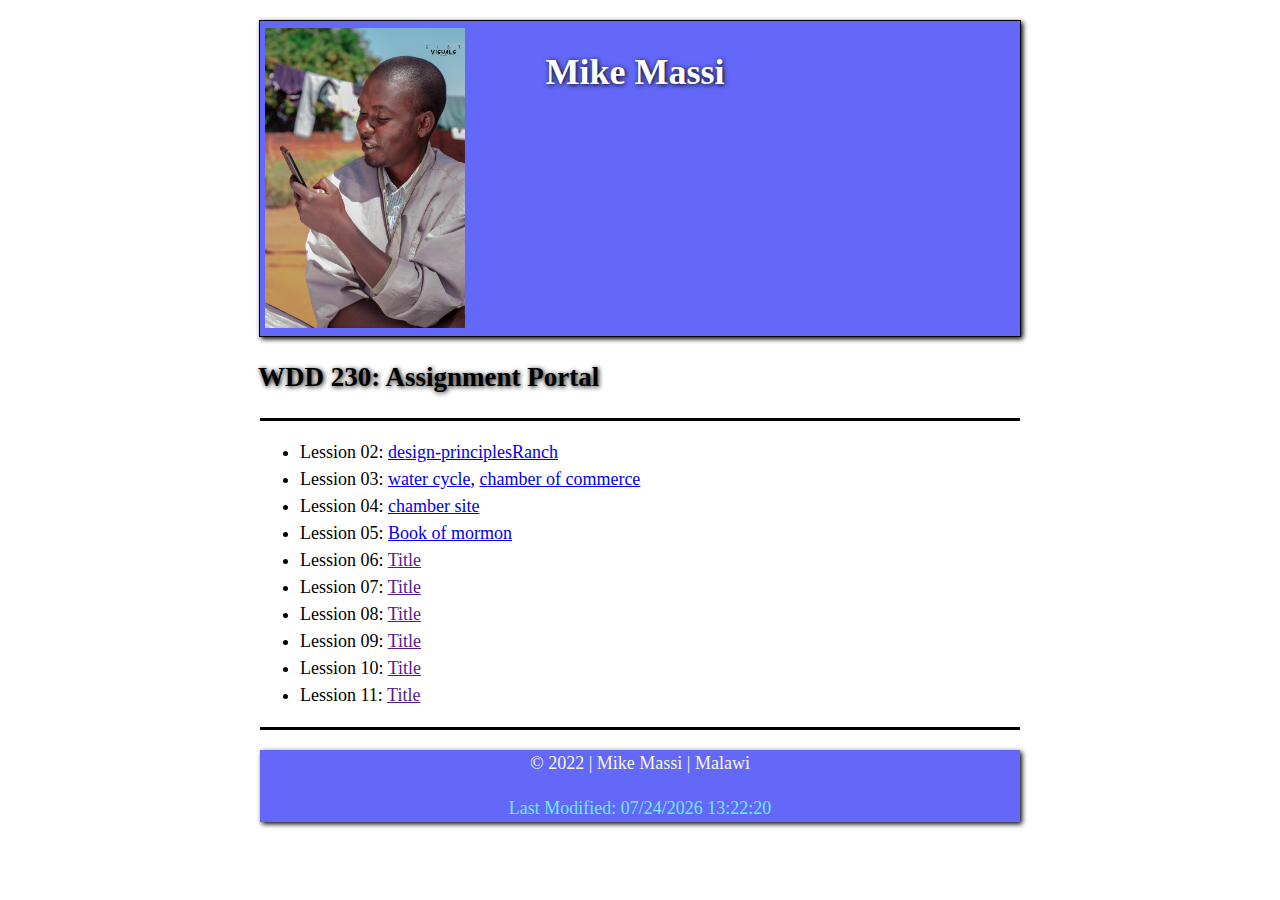
<file: index.html>
<!DOCTYPE html>
<html lang="en">

<head>
    <meta charset="UTF-8">
    <meta http-equiv="X-UA-Compatible" content="IE=edge">
    <meta name="viewport" content="width=device-width, initial-scale=1.0">
    <title>wdd 230 class</title>
    <meta name="description" content=" Course Assignment Portal Page for wdd230 Course">
    <meta name="author" content="Mike Massi">
    <link href="homepage/css/stylesheet.css" rel="stylesheet">
</head>

<body>
    <header>
        <h1><b>Mike Massi</b></h1>
        <img src="homepage/images/niponi.jpg" alt="My Photo" width="200" height="300">
    </header>
    <main>
    <h2>WDD 230: Assignment Portal</h2>
    
    <nav>
    <ul>
        <li>Lession 02: <a href="lesson2/design-principles.html">design-principles</a><a href="ranch/index.html">Ranch</a></li>
        <li>Lession 03: <a href= "water_cycle/index.html">water cycle</a>, <a href="lesson3/chamber of commerce/index.html">chamber of commerce</a></li>
        <li>Lession 04: <a href="chamber/index.html">chamber site</a></li>
        <li>Lession 05: <a href="book of mormon/bom.html">Book of mormon</a></li>
        <li>Lession 06: <a href=>Title</a></li>
        <li>Lession 07: <a href=>Title</a></li>
        <li>Lession 08: <a href=>Title</a></li>
        <li>Lession 09: <a href=>Title</a></li>
        <li>Lession 10: <a href=>Title</a></li>
        <li>Lession 11: <a href=>Title</a></li>
    </ul>
    </nav>
    </main>
    <footer>
        &copy; 2022 | Mike Massi | Malawi
        <p style="color:rgb(110, 234, 241);">Last Modified: <span id="time"></span></p>
    </footer>

        <script src="homepage/js/scripts.js"></script>
</body>

</html>
</file>
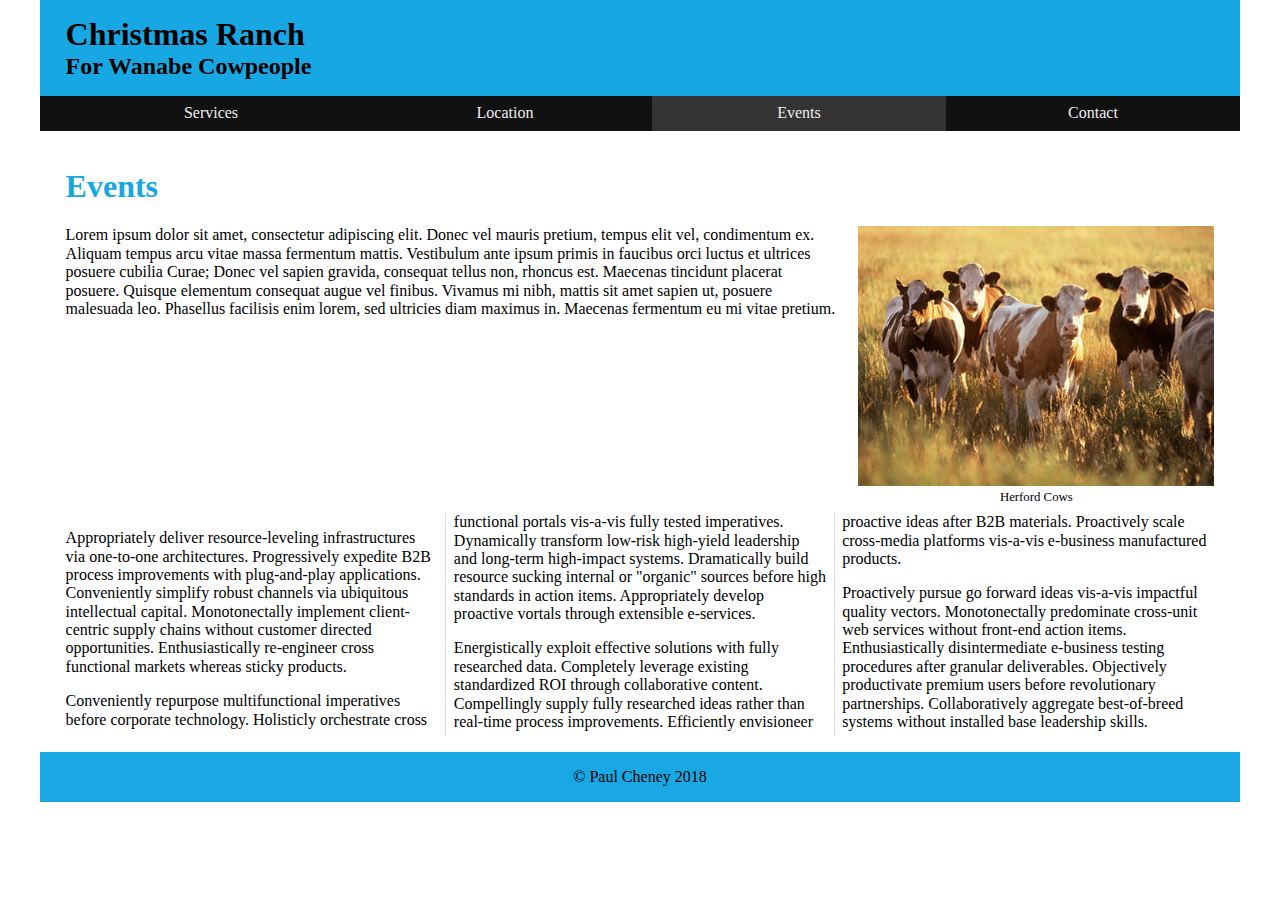
<file: ranch-start/index.html>
<!doctype html>
<html lang="en">
<head>
<meta charset="utf-8">
<meta name="description" content="Fill Me In">
<meta name="author" content="John Doe">
<title>Events: Christmas Ranch</title>

<meta name="viewport" content="width=device-width, initial-scale=1, maximum-scale=1">

<!-- STYLE SHEETS -->
<link href="css/normalize.css" rel="stylesheet">
<link href="css/small.css" rel="stylesheet">
<link href="css/medium.css" rel="stylesheet">
<link href="css/large.css" rel="stylesheet">

</head>

<body>
<header>
  <h1>Christmas Ranch</h1>
  <h2>For Wanabe Cowpeople</h2>
</header>
  
<nav>
<ul>
  <li><a href="index.html">Services</a></li>
  <li><a href="#">Location</a></li>
  <li class="active"><a href="#">Events</a></li>
  <li><a href="#">Contact</a></li>
</ul>
</nav>

<main>
    
    <h1>Events</h1>
    <figure>
    <img src="images/cows.jpg" alt="Herford Cows">
     <figcaption>Herford Cows</figcaption>
    </figure>
    <p>Lorem ipsum dolor sit amet, consectetur adipiscing elit. Donec vel mauris pretium, tempus elit vel, condimentum ex. Aliquam tempus arcu vitae massa fermentum mattis. Vestibulum ante ipsum primis in faucibus orci luctus et ultrices posuere cubilia Curae; Donec vel sapien gravida, consequat tellus non, rhoncus est. Maecenas tincidunt placerat posuere. Quisque elementum consequat augue vel finibus. Vivamus mi nibh, mattis sit amet sapien ut, posuere malesuada leo. Phasellus facilisis enim lorem, sed ultricies diam maximus in. Maecenas fermentum eu mi vitae pretium.</p>

    <div class="news">
    <p>Appropriately deliver resource-leveling infrastructures via one-to-one architectures. Progressively expedite B2B process improvements with plug-and-play applications. Conveniently simplify robust channels via ubiquitous intellectual capital. Monotonectally implement client-centric supply chains without customer directed opportunities. Enthusiastically re-engineer cross functional markets whereas sticky products.</p>

    <p>Conveniently repurpose multifunctional imperatives before corporate technology. Holisticly orchestrate cross functional portals vis-a-vis fully tested imperatives. Dynamically transform low-risk high-yield leadership and long-term high-impact systems. Dramatically build resource sucking internal or "organic" sources before high standards in action items. Appropriately develop proactive vortals through extensible e-services.</p>

    <p>Energistically exploit effective solutions with fully researched data. Completely leverage existing standardized ROI through collaborative content. Compellingly supply fully researched ideas rather than real-time process improvements. Efficiently envisioneer proactive ideas after B2B materials. Proactively scale cross-media platforms vis-a-vis e-business manufactured products.</p>

    <p>Proactively pursue go forward ideas vis-a-vis impactful quality vectors. Monotonectally predominate cross-unit web services without front-end action items. Enthusiastically disintermediate e-business testing procedures after granular deliverables. Objectively productivate premium users before revolutionary partnerships. Collaboratively aggregate best-of-breed systems without installed base leadership skills.</p>
    </div>

    
</main>

<footer>
&copy; Paul Cheney 2018
</footer>
</body>
</html>
</file>
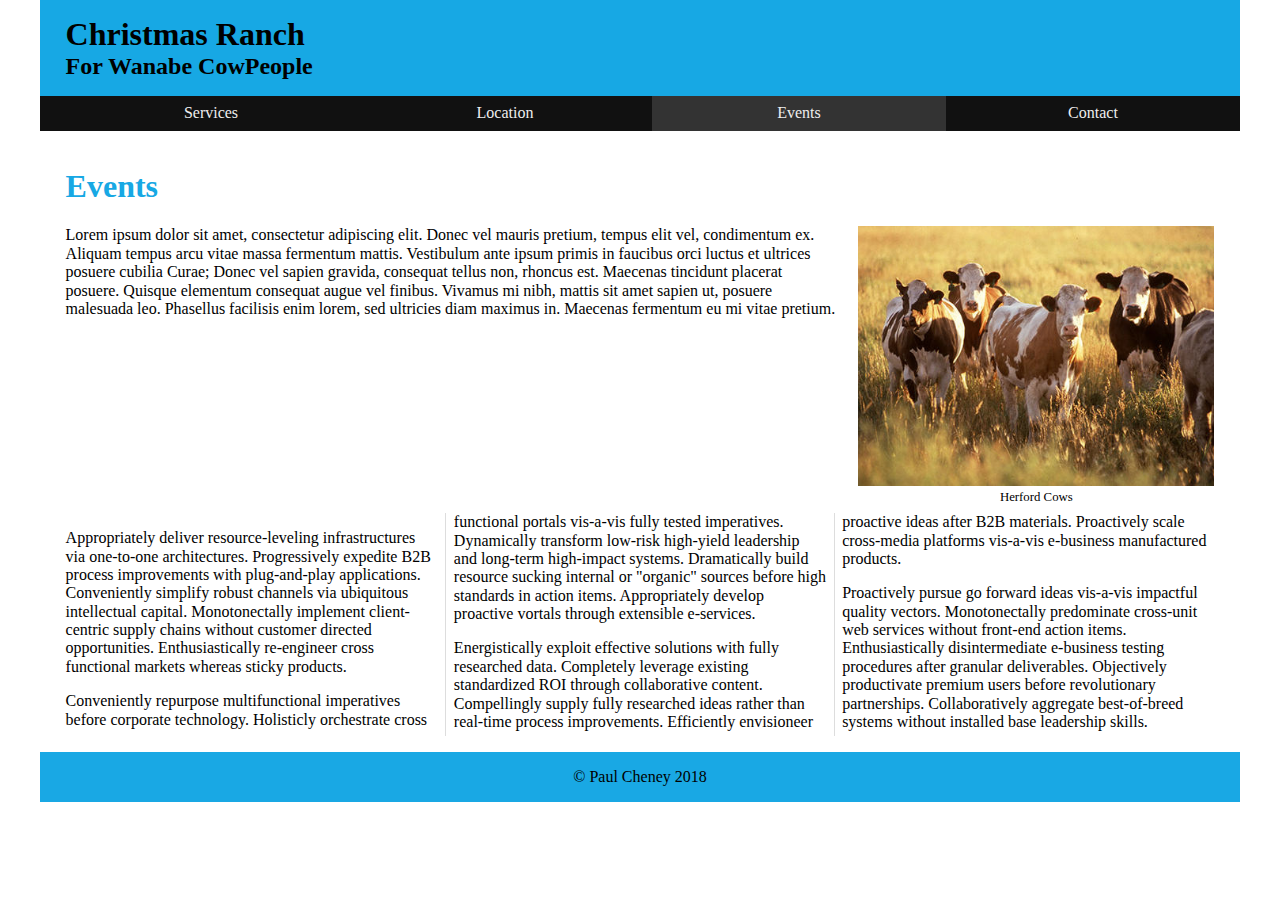
<file: ranch/index.html>
<!doctype html>
<html lang="en">
<head>
<meta charset="utf-8">
<meta name="description" content="Fill Me In">
<meta name="author" content="John Doe">
<meta name="viewport" content="width=device-width, initial-scale=1">
<title>Events: Christmas Ranch</title>



<!-- STYLE SHEETS -->
<link href="css/normalize.css" rel="stylesheet">
<link href="css/small.css" rel="stylesheet">
<link href="css/medium.css" rel="stylesheet">
<link href="css/large.css" rel="stylesheet">

</head>

<body>
<header>
  <h1>Christmas Ranch</h1>
  <h2>For Wanabe CowPeople</h2>
</header>
  
<nav>
<ul>
  <li><a href="index.html">Services</a></li>
  <li><a href="#">Location</a></li>
  <li class="active"><a href="#">Events</a></li>
  <li><a href="#">Contact</a></li>
</ul>
</nav>

<main>
    
    <h1>Events</h1>
    <figure>
    <img src="images/cows.jpg" alt="Herford Cows">
     <figcaption>Herford Cows</figcaption>
    </figure>
    <p>Lorem ipsum dolor sit amet, consectetur adipiscing elit. Donec vel mauris pretium, tempus elit vel, condimentum ex. Aliquam tempus arcu vitae massa fermentum mattis. Vestibulum ante ipsum primis in faucibus orci luctus et ultrices posuere cubilia Curae; Donec vel sapien gravida, consequat tellus non, rhoncus est. Maecenas tincidunt placerat posuere. Quisque elementum consequat augue vel finibus. Vivamus mi nibh, mattis sit amet sapien ut, posuere malesuada leo. Phasellus facilisis enim lorem, sed ultricies diam maximus in. Maecenas fermentum eu mi vitae pretium.</p>

    <div class="news">
    <p>Appropriately deliver resource-leveling infrastructures via one-to-one architectures. Progressively expedite B2B process improvements with plug-and-play applications. Conveniently simplify robust channels via ubiquitous intellectual capital. Monotonectally implement client-centric supply chains without customer directed opportunities. Enthusiastically re-engineer cross functional markets whereas sticky products.</p>

    <p>Conveniently repurpose multifunctional imperatives before corporate technology. Holisticly orchestrate cross functional portals vis-a-vis fully tested imperatives. Dynamically transform low-risk high-yield leadership and long-term high-impact systems. Dramatically build resource sucking internal or "organic" sources before high standards in action items. Appropriately develop proactive vortals through extensible e-services.</p>

    <p>Energistically exploit effective solutions with fully researched data. Completely leverage existing standardized ROI through collaborative content. Compellingly supply fully researched ideas rather than real-time process improvements. Efficiently envisioneer proactive ideas after B2B materials. Proactively scale cross-media platforms vis-a-vis e-business manufactured products.</p>

    <p>Proactively pursue go forward ideas vis-a-vis impactful quality vectors. Monotonectally predominate cross-unit web services without front-end action items. Enthusiastically disintermediate e-business testing procedures after granular deliverables. Objectively productivate premium users before revolutionary partnerships. Collaboratively aggregate best-of-breed systems without installed base leadership skills.</p>
    </div>

    
</main>

<footer>
&copy; Paul Cheney 2018
</footer>
</body>
</html>
</file>
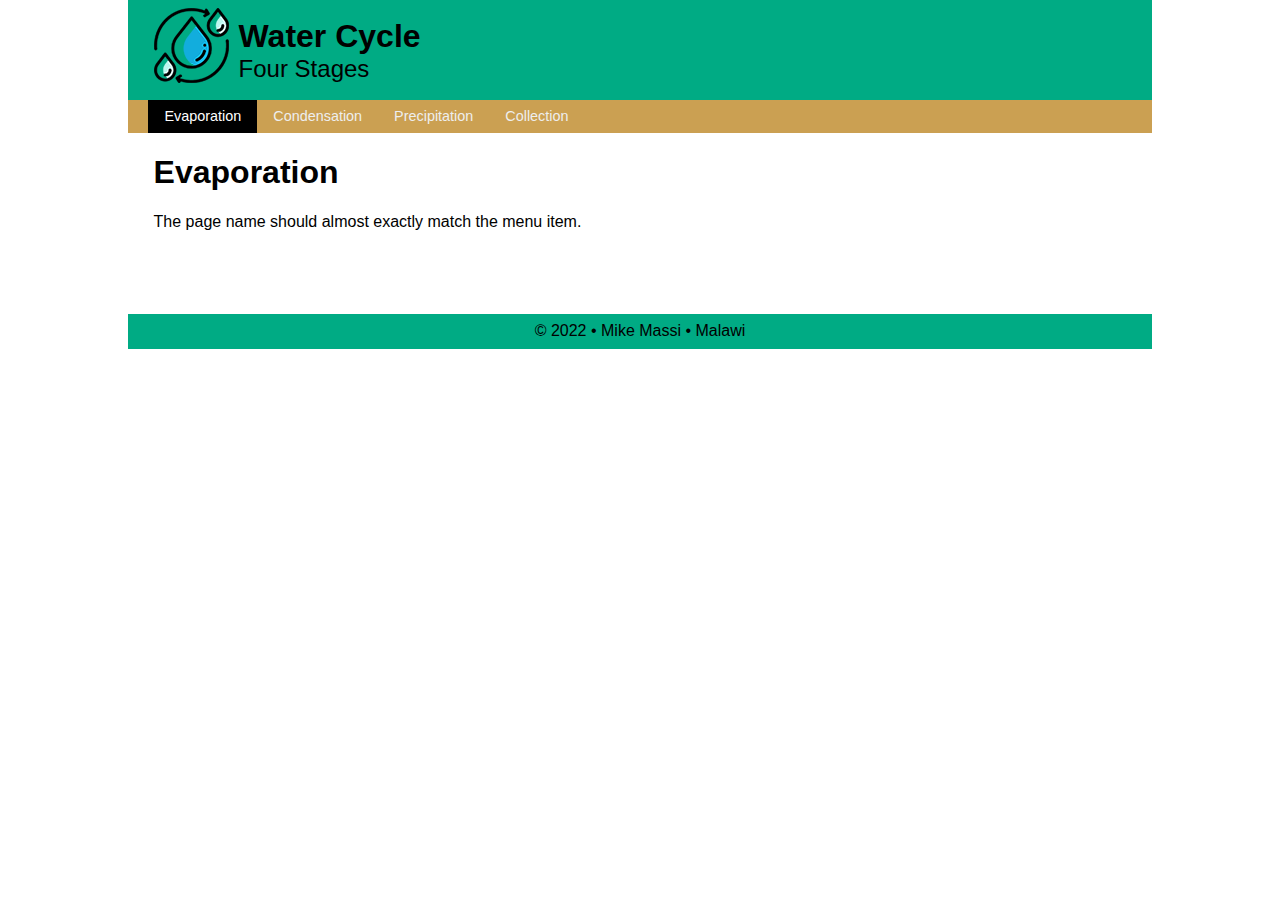
<file: water_cycle/index.html>
<!doctype html>
<html lang="en">
<head>
<meta charset="utf-8">
<meta name="description" content="Fill Me In">
<meta name="author" content="John Doe">

<!-- This start file was build by Paul Cheney  -->
<title>  Evaporation: Water Cycle </title>

<!-- TELLS PHONES NOT TO LIE ABOUT THEIR WIDTH & stops the font from enlarging when a phone is turned sideways-->
<meta name="viewport" content="width=device-width, initial-scale=1, maximum-scale=1">




<!-- STYLE SHEETS -->
<link href="css/normalize.css" rel="stylesheet">
<!-- phone-default -->
<link href="css/small.css" rel="stylesheet">
<!-- enhance-tablet -->
<link href="css/medium.css" rel="stylesheet">
<!-- enhance-desktop -->
<link href="css/large.css" rel="stylesheet">


     
</head>
<body>
<!-- HEADER HERE -->
	<header>
	<img src="images/logo.png" alt="logo">
    <div>
        <h1>Water Cycle</h1>
        <h2>Four Stages</h2>
    </div>
    </header>
    
    
<!-- NAVIGATION HERE -->
    <nav>
        <ul >
            <li class="active"><a href="index.html">Evaporation</a></li>
            <li><a href="condensation.html">Condensation</a></li>
            <li><a href="precipitation.html">Precipitation</a></li>
            <li><a href="collection.html">Collection</a></li>    
        </ul>
    </nav>
    
    
<!-- CONTENT HERE -->
    <main>
        <h1>Evaporation</h1>
        <p>The page name should almost exactly match the menu item. </p>
    </main>
    
<!-- FOOTER HERE -->   
    <footer>
        &copy; 2022 &bull; Mike Massi &bull; Malawi
    </footer>

</body>
</html>
</file>
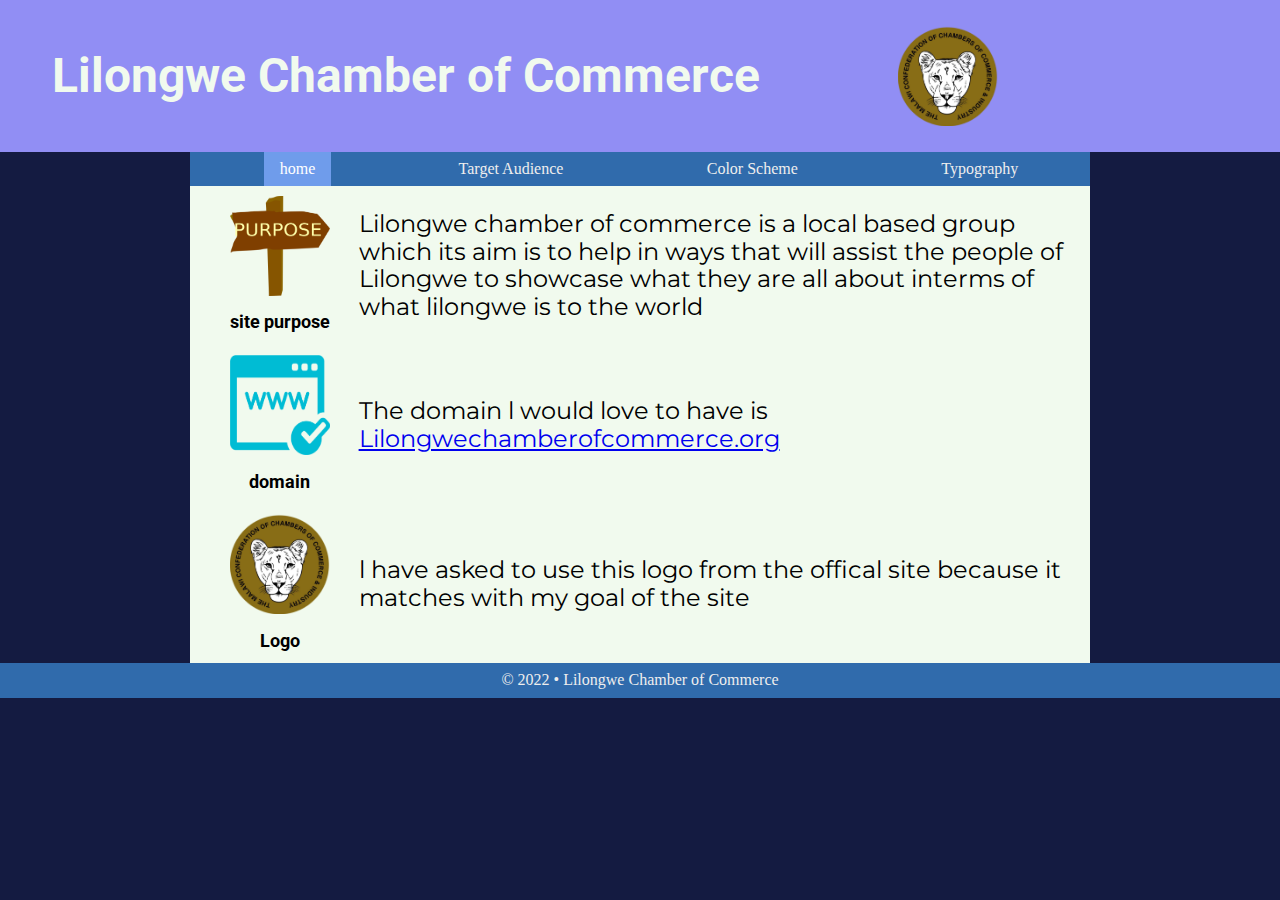
<file: lesson3/chamber of commerce/index.html>
<!DOCTYPE html>
<html lang="en">
<head>
    <meta charset="UTF-8">
    <meta name="description" content="Lilongwe chamber of commerce">
    <meta name="author" content="Mike Massi">
    <meta http-equiv="X-UA-Compatible" content="IE=edge">
    <meta name="viewport" content="width=device-width, initial-scale=1.0">
    <title>Lilongwe Chamber of Commerce</title>

    <!-- STYLE SHEETS -->
    <link href="css/normalize.css" rel="stylesheet">
    <link href="css/small.css" rel="stylesheet">
    <link href="css/medium.css" rel="stylesheet">
    <link href="css/large.css" rel="stylesheet">

    <link rel="preconnect" href="https://fonts.googleapis.com">
    <link rel="preconnect" href="https://fonts.gstatic.com" crossorigin>
    <link href="https://fonts.googleapis.com/css2?family=Montserrat:ital,wght@1,100&family=Roboto+Mono:ital,wght@1,300&family=Roboto:ital,wght@0,400;1,100&display=swap" rel="stylesheet">
</head>
<body>
    <header>
        <h1>Lilongwe Chamber of Commerce</h1>
        <img class="logo" src="images/lcc.png" alt="logo" style="width: 100px;height: 100;">
        
    </header>
    <nav>
        <ul>
            <li class="active"><a href="index.html">home</a></li>
            <li> <a href="target-audience.html">Target Audience</a></li>
            <li> <a href="color-scheme.html">Color Scheme</a></li>
            <li> <a href="typography.html">Typography</a></li>
        </ul>
    </nav>

<main>
    <div>
        <img src="images/purpose.png" alt="purpose" style="width: 100px; height: 100px;"><h1> site purpose</h1>
    </div>
    <p> Lilongwe chamber of commerce is a local based group which its aim is to help in ways that will assist the people of Lilongwe to showcase what they are all about interms of what lilongwe is to the world </p>

    <div>
        <img src="images/domain.png" alt="domain" style="width: 100px; height: 100px;"><h1>domain</h1>
    </div>
    <p> The domain l would love to have is  <a href="Lilongwechamberofcommerce.org">Lilongwechamberofcommerce.org </a> </p>

    <div>
        <img src="images/lcc.png" alt="logo" style="width: 100px; height: 100px"><h1> Logo</h1>
    </div>
    <p> l have asked to use this logo from the offical site because it matches with my goal of the site</p>
</main>
<footer>
    &copy; 2022  &bull; Lilongwe Chamber of Commerce
</footer>
</body>
</html>
</file>
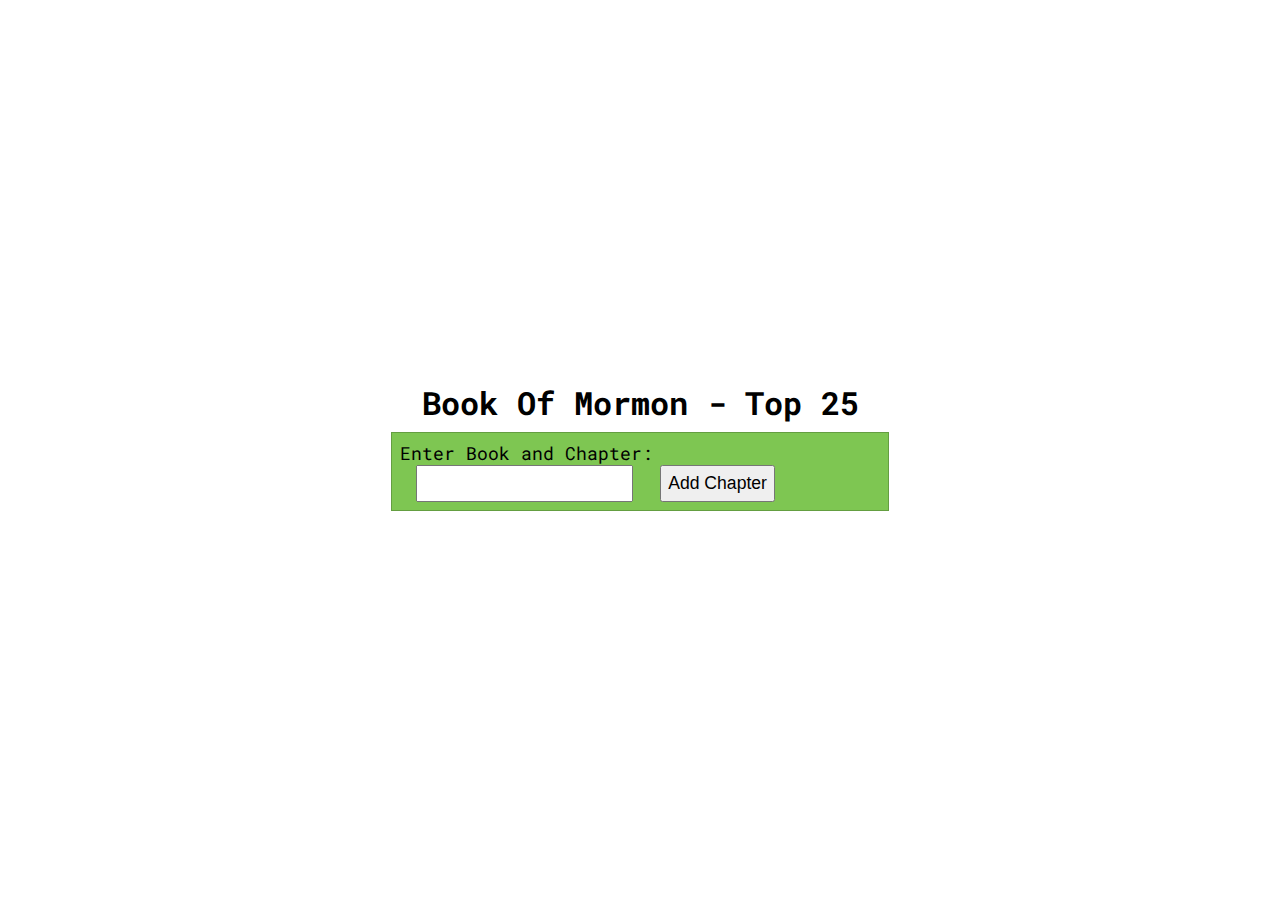
<file: book of mormon/bom.html>
<!DOCTYPE html>
<html lang="en">
<head>
    <meta charset="UTF-8">
    <meta http-equiv="X-UA-Compatible" content="IE=edge">
    <meta name="viewport" content="width=device-width, initial-scale=1.0">
    <title> Book of Mormon - Top 25 </title>
    <link rel="stylesheet" href="css/styles1.css">
    <link rel="preconnect" href="https://fonts.googleapis.com">
<link rel="preconnect" href="https://fonts.gstatic.com" crossorigin>
<link href="https://fonts.googleapis.com/css2?family=Montserrat:ital,wght@1,100&family=Roboto+Mono:ital,wght@1,300&display=swap" rel="stylesheet">

</head>
<body>
    <h1> Book Of Mormon - Top 25 </h1>
    <div class="content">
        <main>
        <div class="interactive">
        <label for="item"> Enter Book and Chapter: </label>
        <input type="text" name="item" id="item">
        <button> Add Chapter </button>
        </div>
        
        <ol>

        </ol>
        </main>
    </div>
    <script src="scripts/script.js"></script>
</body>
</html>
</file>
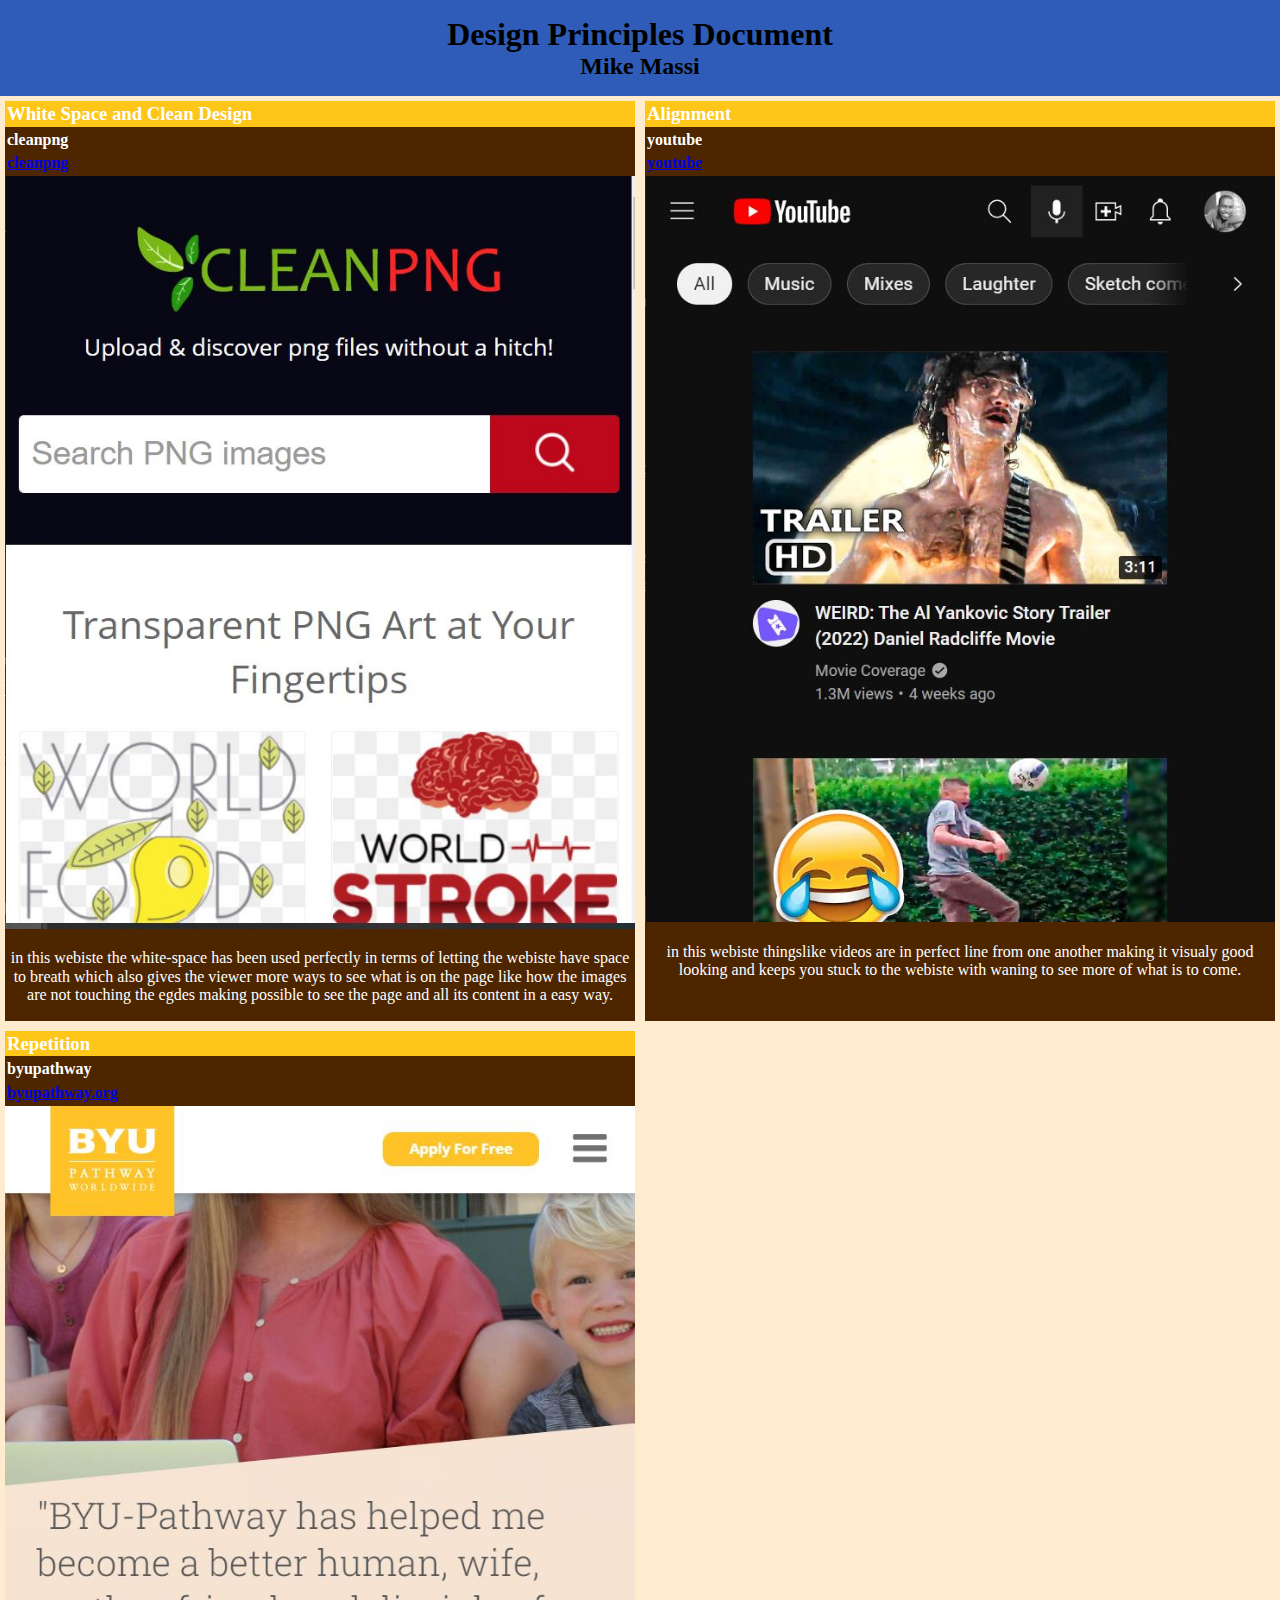
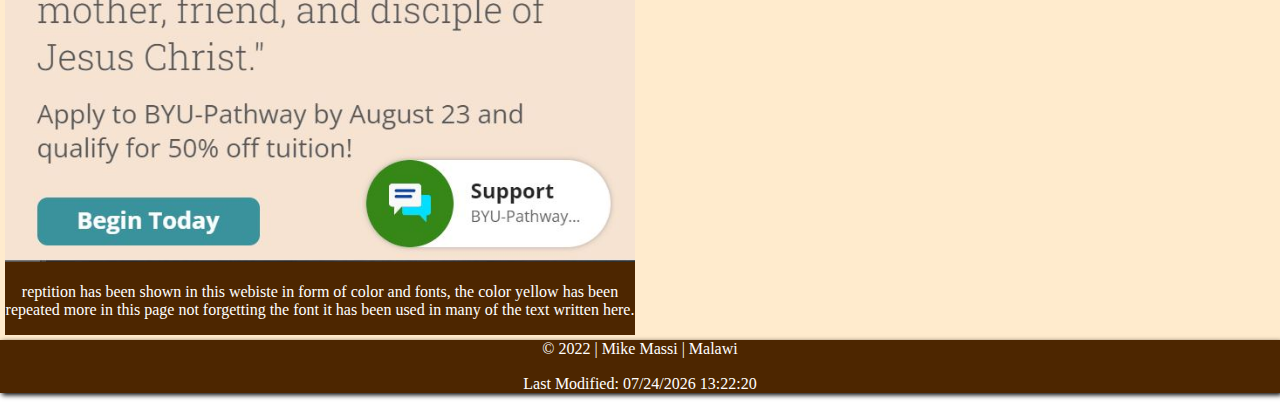
<file: lesson2/design-principles.html>
<!DOCTYPE html>
<html lang="en">
<head>
    <meta charset="UTF-8">
    <meta http-equiv="X-UA-Compatible" content="IE=edge">
    <meta name="viewport" content="width=device-width, initial-scale=1.0">
    <title>lesson2</title>
    <meta name="description" content="design-principles">
    <meta name="author" content="Mike Massi">
    <link href="styles/normalize.css" rel="stylesheet">
    <link href="styles/small.css" rel="stylesheet">
    <link href="styles/medium.css" rel="stylesheet">
    <link href="styles/large.css" rel="stylesheet">

</head>

<body>
    <header>
        <h1><b>Design Principles Document</b></h1>
        <h2><b>Mike Massi</b></h2>
    </header>
    <main>
        <div class="layers">
            <div class="white-space">
                <h3>White Space and Clean Design</h3>
                <h4>cleanpng</h4>
                <h4 class="link"><a href="https://www.cleanpng.com/">cleanpng</a></h4>
                <figure>
                <img class="cleanpng" src="images/Capture2.JPG" alt="cleanpng-homepage">

                </figure>
                <p class="paragraph">in this webiste the white-space has been used perfectly in terms of letting the webiste have space to breath which also gives the viewer more ways to see what is on the page like how the images are not touching the egdes making possible to see the page and all its content in a easy way.</p>
            </div>

            <div class="Alignment">
                <h3>Alignment</h3>
                <h4>youtube</h4>
                <h4 class="link"><a href="youtube">youtube</a></h4>
                <figure>
                <img class="youtube" src="images/Capture3.JPG" alt="youtube-homepage">
                </figure>
                <p class="paragraph">in this webiste thingslike videos are in perfect line from one another making it visualy good looking and keeps you stuck to the webiste with waning to see more of what is to come.</p>
            </div>

            <div class="Repetition">
                <h3>Repetition</h3>
                <h4>byupathway</h4>
                <h4 class="link"><a href="https://www.byupathway.org/?gclid=CjwKCAjwm8WZBhBUEiwA178UnIBBuwx53YpQ7yyYiC76k_zNjc3PuClasL1pG_Y6pY637qEihzim-hoCKhgQAvD_BwE">byupathway.org</a></h4>
                <figure>
                <img class="byu" src="images/Capture.JPG" alt="byupathway-homepage">
                </figure>
                <p class="paragraph">reptition has been shown in this webiste in form of color and fonts, the color yellow has been repeated more in this page not forgetting the font it has been used in many of the text written here.</p>
            </div>
        </div>

    </main>
    <footer>
        &copy; 2022 | Mike Massi | Malawi
        <p style="color:rgb(255, 255, 255);">Last Modified: <span id="time"></span></p>
    </footer>

        <script src="js/scripts.js"></script>

</body>
</html>
</file>
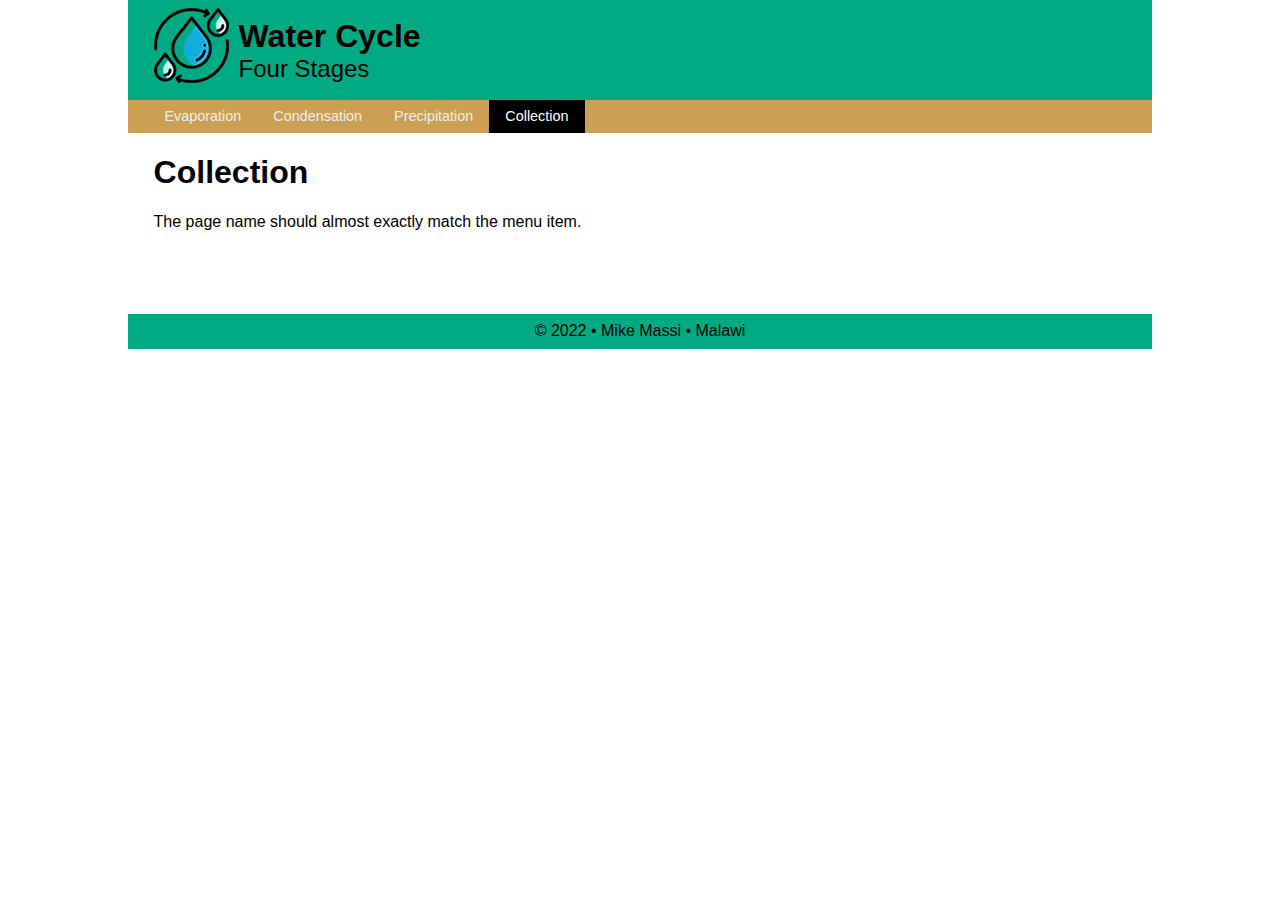
<file: water_cycle/collection.html>
<!doctype html>
<html lang="en">
<head>
<meta charset="utf-8">
<meta name="description" content="Fill Me In">
<meta name="author" content="John Doe">

<!-- This start file was build by Paul Cheney  -->
<title> Collection: Water Cycle </title>

<!-- TELLS PHONES NOT TO LIE ABOUT THEIR WIDTH & stops the font from enlarging when a phone is turned sideways-->
<meta name="viewport" content="width=device-width, initial-scale=1, maximum-scale=1">




<!-- STYLE SHEETS -->
<link href="css/normalize.css" rel="stylesheet">
<!-- phone-default -->
<link href="css/small.css" rel="stylesheet">
<!-- enhance-tablet -->
<link href="css/medium.css" rel="stylesheet">
<!-- enhance-desktop -->
<link href="css/large.css" rel="stylesheet">


     
</head>
<body>
<!-- HEADER HERE -->
	<header>
	<img src="images/logo.png" alt="logo">
    <div>
        <h1>Water Cycle</h1>
        <h2>Four Stages</h2>
    </div>
    </header>
    
    
<!-- NAVIGATION HERE -->
    <nav>
        <ul >
            <li><a href="index.html">Evaporation</a></li>
            <li><a href="condensation.html">Condensation</a></li>
            <li><a href="precipitation.html">Precipitation</a></li>
            <li class="active"><a href="collection.html">Collection</a></li>    
        </ul>
    </nav>
    
    
<!-- CONTENT HERE -->
    <main>
        <h1>Collection</h1>
        <p>The page name should almost exactly match the menu item. </p>
    </main>
    
<!-- FOOTER HERE -->   
    <footer>
        &copy; 2022 &bull; Mike Massi &bull; Malawi
    </footer>

</body>
</html>
</file>
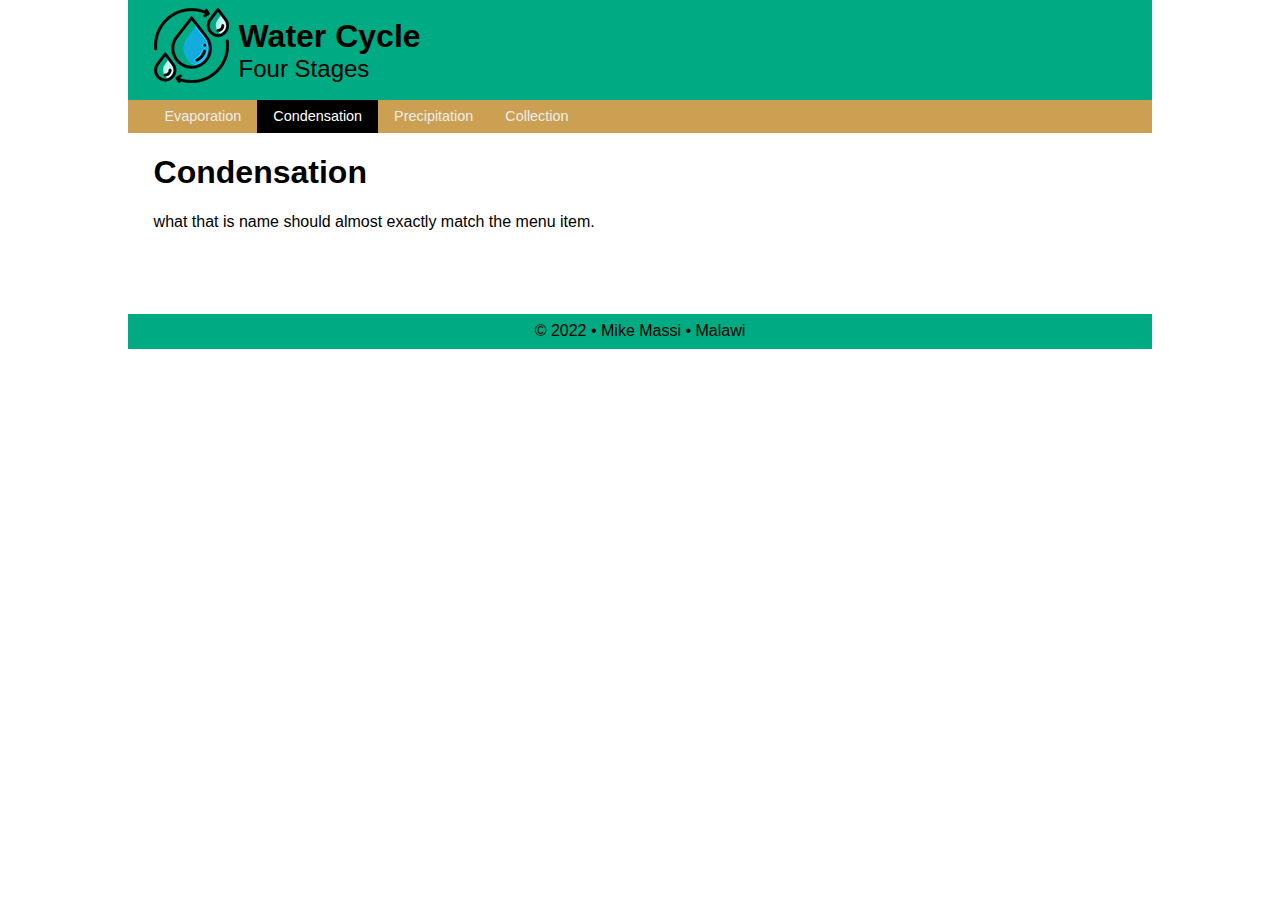
<file: water_cycle/condensation.html>
<!doctype html>
<html lang="en">
<head>
<meta charset="utf-8">
<meta name="description" content="Fill Me In">
<meta name="author" content="John Doe">

<!-- This start file was build by Paul Cheney  -->
<title>condensation: Water Cycle </title>

<!-- TELLS PHONES NOT TO LIE ABOUT THEIR WIDTH & stops the font from enlarging when a phone is turned sideways-->
<meta name="viewport" content="width=device-width, initial-scale=1, maximum-scale=1">




<!-- STYLE SHEETS -->
<link href="css/normalize.css" rel="stylesheet">
<!-- phone-default -->
<link href="css/small.css" rel="stylesheet">
<!-- enhance-tablet -->
<link href="css/medium.css" rel="stylesheet">
<!-- enhance-desktop -->
<link href="css/large.css" rel="stylesheet">


     
</head>
<body>
<!-- HEADER HERE -->
	<header>
	<img src="images/logo.png" alt="logo">
    <div>
        <h1>Water Cycle</h1>
        <h2>Four Stages</h2>
    </div>
    </header>
    
    
<!-- NAVIGATION HERE -->
    <nav>
        <ul >
            <li><a href="index.html">Evaporation</a></li>
            <li class="active"><a href="condensation.html">Condensation</a></li>
            <li><a href="precipitation.html">Precipitation</a></li>
            <li><a href="collection.html">Collection</a></li>    
        </ul>
    </nav>
    
    
<!-- CONTENT HERE -->
    <main>
        <h1>Condensation</h1>
        <p>what that is name should almost exactly match the menu item. </p>
    </main>
    
<!-- FOOTER HERE -->   
    <footer>
        &copy; 2022 &bull; Mike Massi &bull; Malawi
    </footer>

</body>
</html>
</file>
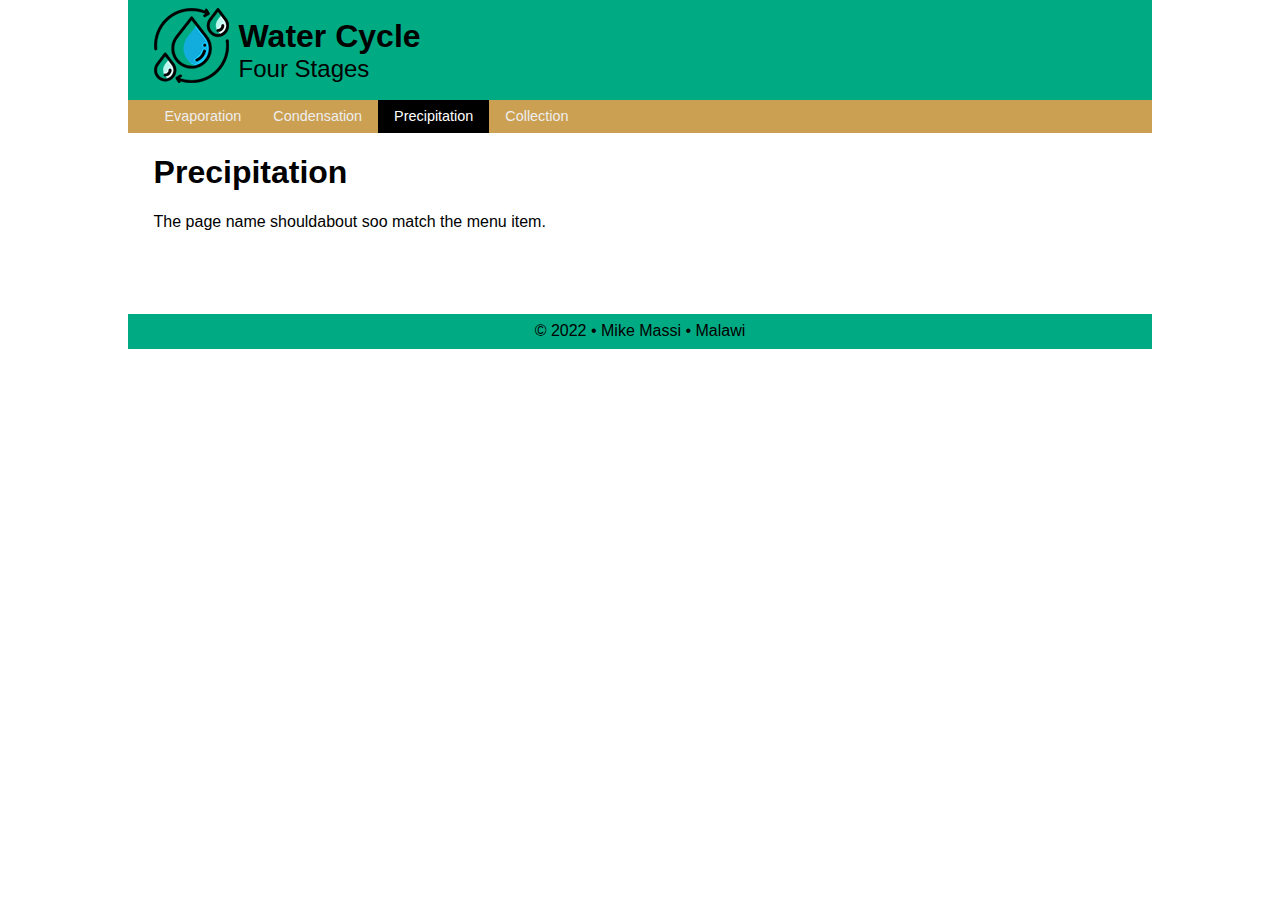
<file: water_cycle/precipitation.html>
<!doctype html>
<html lang="en">
<head>
<meta charset="utf-8">
<meta name="description" content="Fill Me In">
<meta name="author" content="John Doe">

<!-- This start file was build by Paul Cheney  -->
<title> Precipitation: Water Cycle </title>

<!-- TELLS PHONES NOT TO LIE ABOUT THEIR WIDTH & stops the font from enlarging when a phone is turned sideways-->
<meta name="viewport" content="width=device-width, initial-scale=1, maximum-scale=1">




<!-- STYLE SHEETS -->
<link href="css/normalize.css" rel="stylesheet">
<!-- phone-default -->
<link href="css/small.css" rel="stylesheet">
<!-- enhance-tablet -->
<link href="css/medium.css" rel="stylesheet">
<!-- enhance-desktop -->
<link href="css/large.css" rel="stylesheet">


     
</head>
<body>
<!-- HEADER HERE -->
	<header>
	<img src="images/logo.png" alt="logo">
    <div>
        <h1>Water Cycle</h1>
        <h2>Four Stages</h2>
    </div>
    </header>
    
    
<!-- NAVIGATION HERE -->
    <nav>
        <ul >
            <li><a href="index.html">Evaporation</a></li>
            <li><a href="condensation.html">Condensation</a></li>
            <li class="active"><a href="precipitation.html">Precipitation</a></li>
            <li><a href="collection.html">Collection</a></li>    
        </ul>
    </nav>
    
    
<!-- CONTENT HERE -->
    <main>
        <h1>Precipitation</h1>
        <p>The page name shouldabout soo match the menu item. </p>
    </main>
    
<!-- FOOTER HERE -->   
    <footer>
        &copy; 2022 &bull; Mike Massi &bull; Malawi
    </footer>

</body>
</html>
</file>
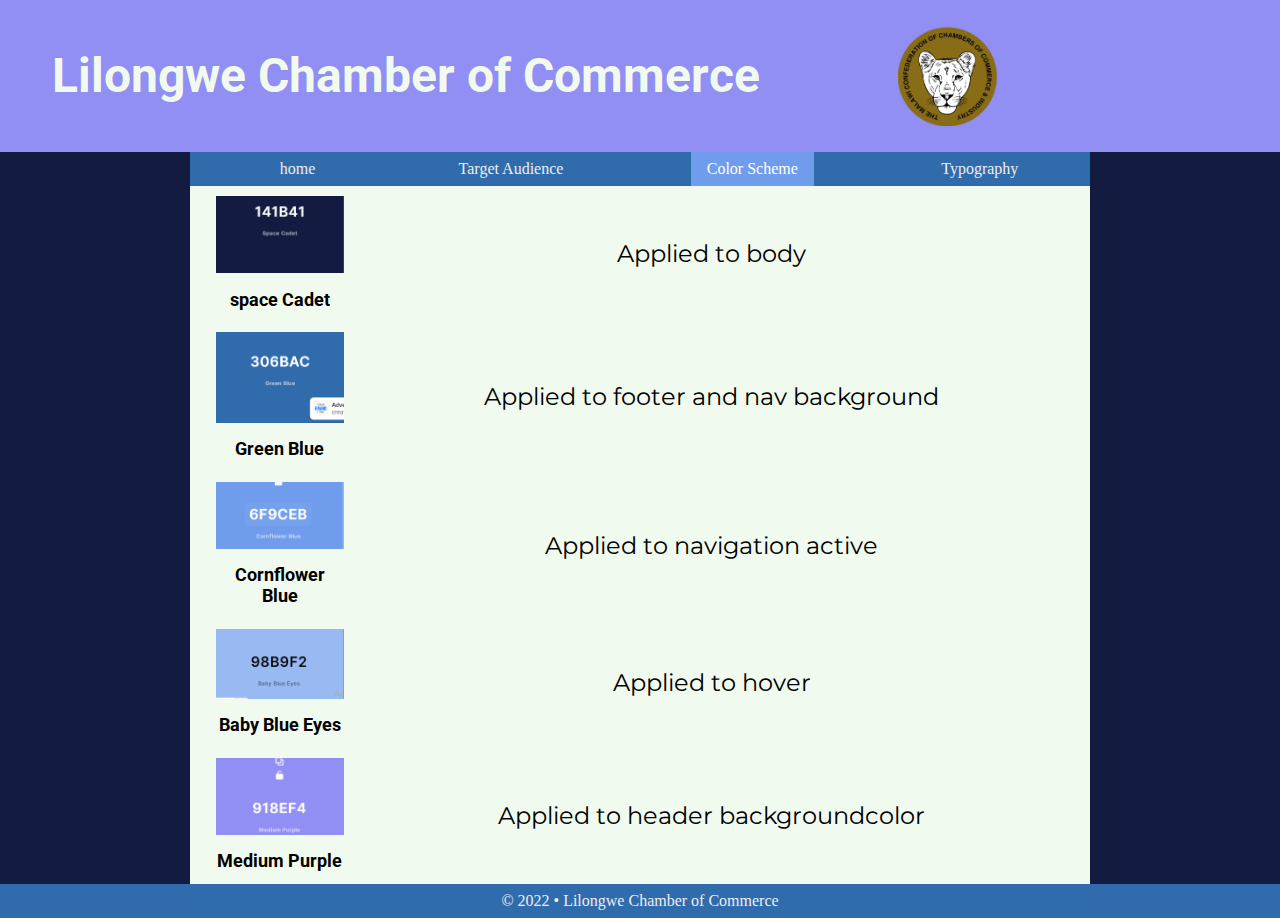
<file: lesson3/chamber of commerce/color-scheme.html>
<!DOCTYPE html>
<html lang="en">
<head>
    <meta charset="UTF-8">
    <meta name="description" content="Lilongwe chamber of commerce">
    <meta name="author" content="Mike Massi">
    <meta http-equiv="X-UA-Compatible" content="IE=edge">
    <meta name="viewport" content="width=device-width, initial-scale=1.0">
    <title>Lilongwe Chamber of Commerce</title>

    <!-- STYLE SHEETS -->
    <link href="css/normalize.css" rel="stylesheet">
    <link href="css/small.css" rel="stylesheet">
    <link href="css/medium.css" rel="stylesheet">
    <link href="css/large.css" rel="stylesheet">

    <link rel="preconnect" href="https://fonts.googleapis.com">
    <link rel="preconnect" href="https://fonts.gstatic.com" crossorigin>
    <link href="https://fonts.googleapis.com/css2?family=Montserrat:ital,wght@1,100&family=Roboto+Mono:ital,wght@1,300&family=Roboto:ital,wght@0,400;1,100&display=swap" rel="stylesheet">
</head>
<body>
    <header>
        <h1>Lilongwe Chamber of Commerce</h1>
        <img class="logo" src="images/lcc.png" alt="logo" style="width: 100px;height: 100;">
        
    </header>
    <nav>
        <ul>
            <li><a href="index.html">home</a></li>
            <li> <a href="target-audience.html">Target Audience</a></li>
            <li class="active"> <a href="color-scheme.html">Color Scheme</a></li>
            <li> <a href="typography.html">Typography</a></li>
        </ul>
    </nav>

<main>
    <div>
        <img src="images/body color.PNG" alt="color-scheme"><h1>space Cadet</h1>
    </div>
    <p>Applied to body</p>

    <div>
        <img src="images/nav background.PNG" alt="color-scheme"><h1>Green Blue</h1>
    </div>
    <p>Applied to footer and nav background</p>

    <div>
        <img src="images/nav active.PNG" alt="color-scheme"><h1>Cornflower Blue</h1>
    </div>
    <p>Applied to navigation active</p>

    <div>
        <img src="images/nav hover.PNG" alt="color-scheme"><h1>Baby Blue Eyes</h1>
    </div>
    <p>Applied to hover </p>

    <div>
        <img src="images/header backgroundcolor.PNG" alt="color-scheme"><h1>Medium Purple</h1>
    </div>
    <p>Applied to header backgroundcolor </p>
</main>
<footer>
    &copy; 2022  &bull; Lilongwe Chamber of Commerce
</footer>
</body>
</html>
</file>
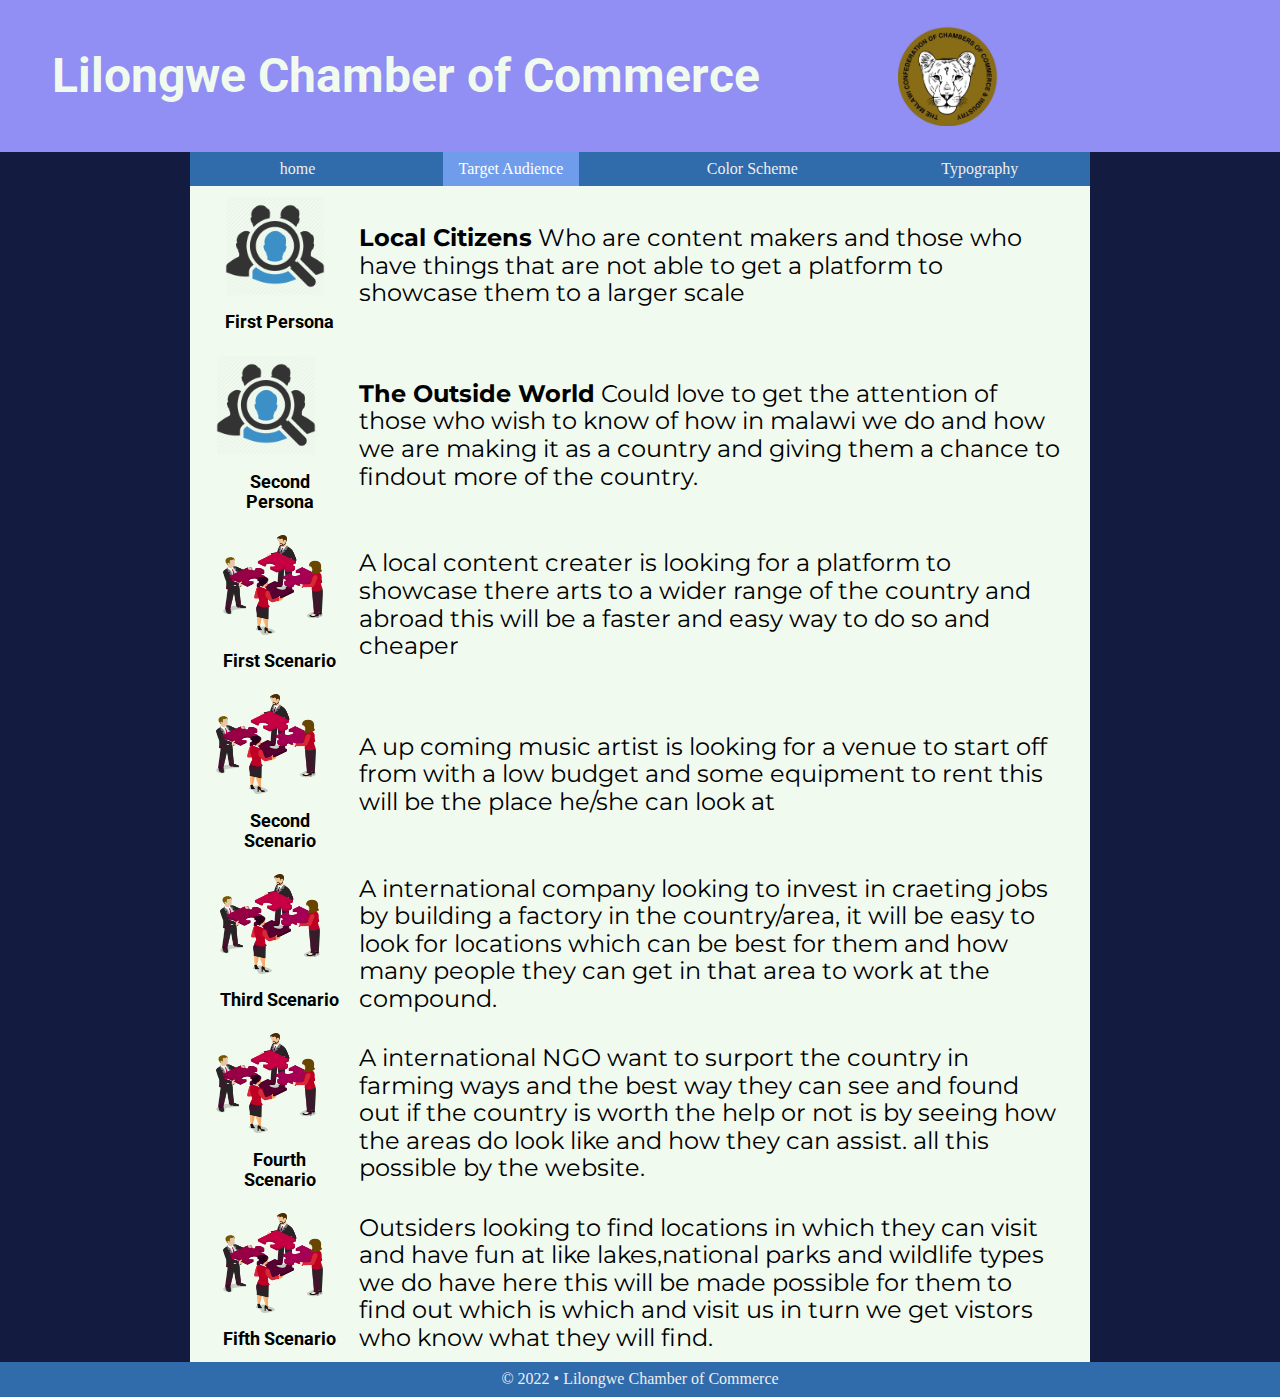
<file: lesson3/chamber of commerce/target-audience.html>
<!DOCTYPE html>
<html lang="en">
<head>
    <meta charset="UTF-8">
    <meta name="description" content="Lilongwe chamber of commerce">
    <meta name="author" content="Mike Massi">
    <meta http-equiv="X-UA-Compatible" content="IE=edge">
    <meta name="viewport" content="width=device-width, initial-scale=1.0">
    <title>Lilongwe Chamber of Commerce</title>

    <!-- STYLE SHEETS -->
    <link href="css/normalize.css" rel="stylesheet">
    <link href="css/small.css" rel="stylesheet">
    <link href="css/medium.css" rel="stylesheet">
    <link href="css/large.css" rel="stylesheet">

    <link rel="preconnect" href="https://fonts.googleapis.com">
    <link rel="preconnect" href="https://fonts.gstatic.com" crossorigin>
    <link href="https://fonts.googleapis.com/css2?family=Montserrat:ital,wght@1,100&family=Roboto+Mono:ital,wght@1,300&family=Roboto:ital,wght@0,400;1,100&display=swap" rel="stylesheet">
</head>
<body>
    <header>
        <h1>Lilongwe Chamber of Commerce</h1>
        <img class="logo" src="images/lcc.png" alt="logo" style="width: 100px;height: 100;">
        
    </header>
    <nav>
        <ul>
            <li><a href="index.html">home</a></li>
            <li class="active"> <a href="target-audience.html">Target Audience</a></li>
            <li> <a href="color-scheme.html">Color Scheme</a></li>
            <li> <a href="typography.html">Typography</a></li>
        </ul>
    </nav>

<main>
    <div>
        <img src="images/audience.png" alt="target-audience" style="width: 100px; height: 100px;"><h1> First Persona</h1>
    </div>
    <p><b>Local Citizens</b> Who are content makers and those who have things that are not able to get a platform to showcase them to a larger scale</p>

    <div>
        <img src="images/audience.png" alt="target-audience" style="width: 100px; height: 100px;"><h1>Second Persona</h1>
    </div>
    <p><b>The Outside World</b> Could love to get the attention of those who wish to know of how in malawi we do and how we are making it as a country and giving them a chance to findout more of the country. </p>

    <div>
        <img src="images/Scenario.png" alt="target-audience" style="width: 100px; height: 100px"><h1> First Scenario</h1>
    </div>
    <p> A local content creater is looking for a platform to showcase there arts to a wider range of the country and abroad this will be a faster and easy way to do so and cheaper</p>
    
    <div>
        <img src="images/Scenario.png" alt="target-audience" style="width: 100px; height: 100px"><h1> Second Scenario</h1>
    </div>
    <p> A up coming music artist is looking for a venue to start off from with a low budget and some equipment to rent this will be the place he/she can look at </p>

    <div>
        <img src="images/Scenario.png" alt="target-audience" style="width: 100px; height: 100px"><h1> Third Scenario</h1>
    </div>
    <p>A international company looking to invest in craeting jobs by building a factory in the country/area, it will be easy to look for locations which can be best for them and how many people they can get in that area to work at the compound.</p>

    <div>
        <img src="images/Scenario.png" alt="target-audience" style="width: 100px; height: 100px"><h1> Fourth Scenario</h1>
    </div>
    <p> A international NGO want to surport the country in farming ways and the best way they can see and found out if the country is worth the help or not is by seeing how the areas do look like and how they can assist. all this possible by the website.</p>

    <div>
        <img src="images/Scenario.png" alt="target-audience" style="width: 100px; height: 100px"><h1> Fifth Scenario</h1>
    </div>
    <p> Outsiders looking to find locations in which they can visit and have fun at like lakes,national parks and wildlife types we do have here this will be made possible for them to find out which is which and visit us in turn we get vistors who know what they will find.</p>
</main>
<footer>
    &copy; 2022  &bull; Lilongwe Chamber of Commerce
</footer>
</body>
</html>
</file>
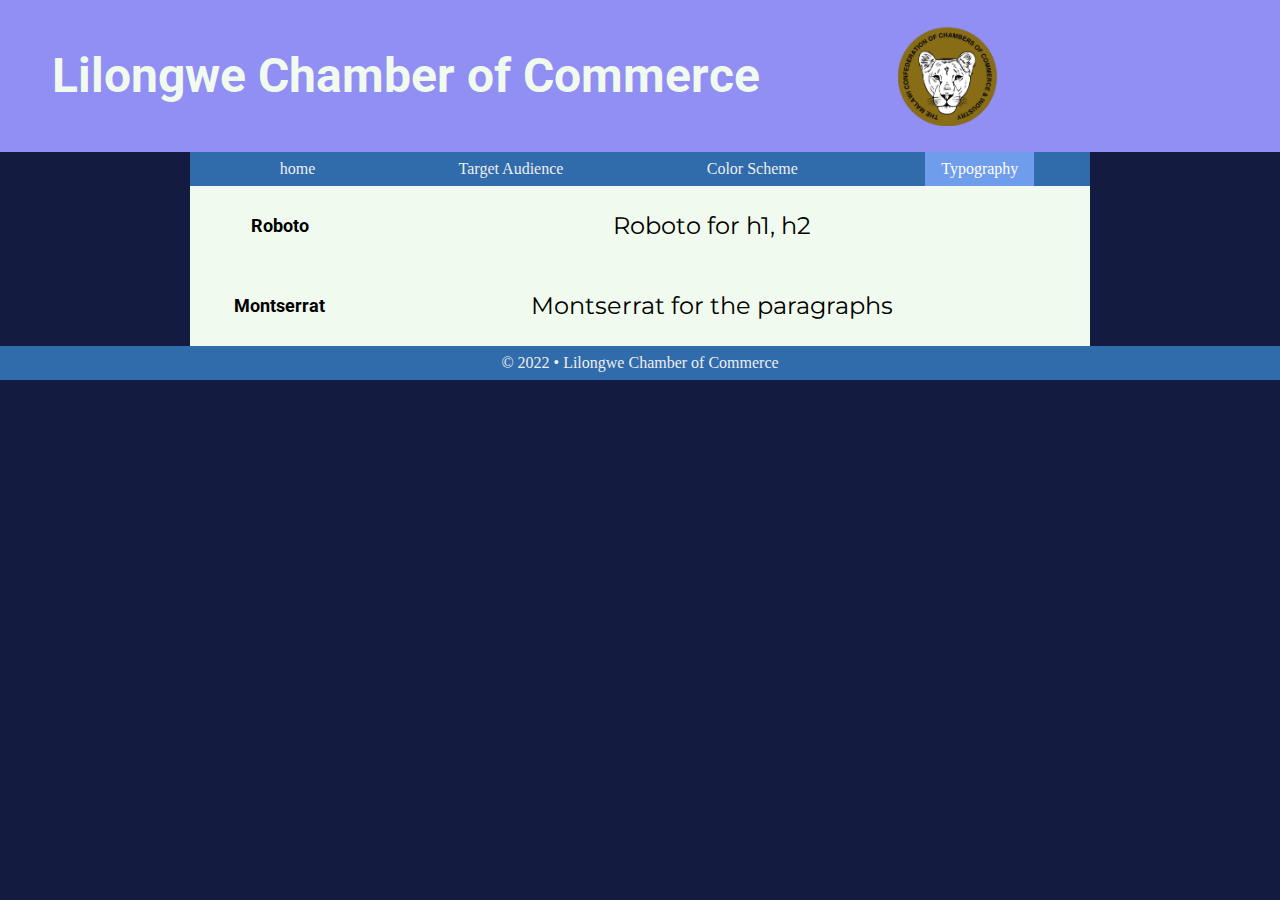
<file: lesson3/chamber of commerce/typography.html>
<!DOCTYPE html>
<html lang="en">
<head>
    <meta charset="UTF-8">
    <meta name="description" content="Lilongwe chamber of commerce">
    <meta name="author" content="Mike Massi">
    <meta http-equiv="X-UA-Compatible" content="IE=edge">
    <meta name="viewport" content="width=device-width, initial-scale=1.0">
    <title>Lilongwe Chamber of Commerce</title>

    <!-- STYLE SHEETS -->
    <link href="css/normalize.css" rel="stylesheet">
    <link href="css/small.css" rel="stylesheet">
    <link href="css/medium.css" rel="stylesheet">
    <link href="css/large.css" rel="stylesheet">

    <link rel="preconnect" href="https://fonts.googleapis.com">
    <link rel="preconnect" href="https://fonts.gstatic.com" crossorigin>
    <link href="https://fonts.googleapis.com/css2?family=Montserrat:ital,wght@1,100&family=Roboto+Mono:ital,wght@1,300&family=Roboto:ital,wght@0,400;1,100&display=swap" rel="stylesheet">
</head>
<body>
    <header>
        <h1>Lilongwe Chamber of Commerce</h1>
        <img class="logo" src="images/lcc.png" alt="logo" style="width: 100px;height: 100;">
        
    </header>
    <nav>
        <ul>
            <li><a href="index.html">home</a></li>
            <li> <a href="target-audience.html">Target Audience</a></li>
            <li> <a href="color-scheme.html">Color Scheme</a></li>
            <li class="active"> <a href="typography.html">Typography</a></li>
        </ul>
    </nav>

<main>
    <div>
        <h1>Roboto</h1>
    </div>
    <p>Roboto for h1, h2 </p>

    <div>
        <h1>Montserrat</h1>
    </div>
    <p>Montserrat for the paragraphs </p>
</main>
<footer>
    &copy; 2022  &bull; Lilongwe Chamber of Commerce
</footer>
</body>
</html>
</file>
<file: homepage/css/stylesheet.css>
body {
    font-size: 18px;
    line-height: 1.5;
}

header, nav, footer {
    margin: 1.25rem auto;
    max-width: 760px;
}

header {
    background-color: rgb(99, 104, 249);
    color: white;
    text-align: center;
    box-shadow: 2px 2px 5px black;
}

footer {
    background-color: rgb(99, 104, 249);
    color: beige;
    text-align: center;
    box-shadow: 2px 2px 5px black;
}

h1 {
    margin-right: 10px;
    font-family: verdana;
    float: unset;
    text-shadow: 1px 1px 5px black;
}

h2 {
    margin: 1.25rem auto;
    margin-left: 250px;
    text-shadow: 1px 1px 5px black;
}

img {
    margin-right: 550px;
    margin-top: -95px;
}

header {
    border: 1px solid black;
}

nav {
    border-bottom-style: solid;
    border-top-style: solid;
}
</file>
<file: ranch-start/css/small.css>
* { -moz-box-sizing: border-box; -webkit-box-sizing: border-box; box-sizing: border-box; }

/* body rules here*/
body {
    font-family: verdana;
    font-size: 16px;
}

/* header rules here */
header {
    background-color: #17a8e4;
    padding: 1rem 2%;
}
header h1 {
    margin: 0;
}
header h2 {
    margin: 0;
}

/* navigation rules here */
nav {background-color: #111;}
nav ul {margin: 0; padding: 0%;}
nav li {list-style-type: none;}
nav li.active {background-color: #333;}
nav a {
    display: block;
    padding: .8rem 0; /* 44 min height */
    color: #eee;
    text-align: center;
    text-decoration: none;
    
}
nav a:hover {background-color: #444;}

/* main rules here */

main{
    display: block; 
    padding: 1rem 2%;
}
main h1 {color: #17a8e4;}

main figure img {width: 100%;}
main figure {
    width: 100%;
    margin: 0;
}
main figcaption { text-align: center; font-size: .8rem;}


footer {
    background-color: #19a8e4;
    text-align: center;
    padding: 1rem 2%;
}

.clearfix::after {
    content: "";
    display: table;
    clear: both;
}
</file>
<file: ranch-start/css/medium.css>
@media only screen and (min-width: 560px) {

nav li {float: left; width: 25%;}

nav ul {display: flex;}
nav ul li {flex-basis: 25%;}

main figure {
    float: right;
    width: 48%;
    margin-left: 2%;
    margin-bottom: .5rem;
}

div.news {
    clear: both;
    column-count: 2;
    column-rule: 1px solid #ddd;
}

}/* end of media
</file>
<file: ranch-start/css/large.css>
@media only screen and (min-width: 1028px) {

header, footer, nav, main {max-width: 75rem; margin: auto;}

    nav ul {padding-left: 2%;}
    nav ul li {flex-basis: auto;}
    nav a {padding: .5rem 1rem;}

    main figure {width: 31%;}

    div.news {column-count: 3;}



}/* end of media query */
</file>
<file: ranch/css/small.css>
* { -moz-box-sizing: border-box; -webkit-box-sizing: border-box; box-sizing: border-box; }

/* body rules here*/
body {
    font-family: verdana;
    font-size: 16px;
}

/* header rules here */
header {
    background-color: #17a8e4;
    padding: 1rem 2%;
}
header h1 {
    margin: 0;
}
header h2 {
    margin: 0;
}

/* navigation rules here */
nav {background-color: #111;}
nav ul {margin: 0; padding: 0%;}
nav li {list-style-type: none;}
nav li.active {background-color: #333;}
nav a {
    display: block;
    padding: .8rem 0; /* 44 min height */
    color: #eee;
    text-align: center;
    text-decoration: none;
    
}
nav a:hover {background-color: #444;}

/* main rules here */

main{
    display: block; 
    padding: 1rem 2%;
}
main h1 {color: #17a8e4;}

main figure img {width: 100%;}
main figure {
    width: 100%;
    margin: 0;
}
main figcaption { text-align: center; font-size: .8rem;}


footer {
    background-color: #19a8e4;
    text-align: center;
    padding: 1rem 2%;
}

.clearfix::after {
    content: "";
    display: table;
    clear: both;
}
</file>
<file: ranch/css/medium.css>
@media only screen and (min-width: 560px) {

nav li {float: left; width: 25%;}

nav ul {display: flex;}
nav ul li {flex-basis: 25%;}

main figure {
    float: right;
    width: 48%;
    margin-left: 2%;
    margin-bottom: .5rem;
}

div.news {
    clear: both;
    column-count: 2;
    column-rule: 1px solid #ddd;
}

}/* end of media
</file>
<file: ranch/css/large.css>
@media only screen and (min-width: 1028px) {

header, footer, nav, main {max-width: 75rem; margin: auto;}

    nav ul {padding-left: 2%;}
    nav ul li {flex-basis: auto;}
    nav a {padding: .5rem 1rem;}

    main figure {width: 31%;}

    div.news {column-count: 3;}



}/* end of media query */
</file>
<file: water_cycle/css/small.css>
/* Prevent adjustments of font size after orientation changes in IE on Windows Phone and in iOS.  */
html {-webkit-text-size-adjust: 100%; -ms-text-size-adjust: 100%;}

/*----------- apply a natural box layout model to all elements --------------*/
* { -moz-box-sizing: border-box; -webkit-box-sizing: border-box; box-sizing: border-box; }


/*----------- BODY --------------*/
body {
    font-size: 16px;
    font-family: Verdana, sans-serif;
}


/*----------- HEADER --------------*/
header {
    padding: .5rem 2%;
    background-color: #00AB84;
    display: grid;
    grid-template-columns: 75px auto;
}
header div {margin: 10px;}
header h1 {margin: 0;}
header h2 {margin: 0; font-weight: normal;}

/*----------- NAVIGATION --------------*/
nav {
    background-color: #cba052;
}
nav ul {
    list-style-type: none;
    padding: 0;
    margin: 0;
}

nav ul li a {
    display: block;
    color: #eee;
    padding: .5rem 0;
    text-decoration: none;
    font-size: .9rem;
    text-align: center;
}


nav ul li a:hover {
    background-color: #aaa;
    color: #333;
}
nav ul li.active a {
    background-color: #000;
    color: #fff;
}
/*----------- MAIN --------------*/
main {
    padding: 0 2%;
    min-height: 10rem;
}


/*----------- FOOTER --------------*/
footer {
    background-color: #00AB84;
    padding: .5rem 2%;
    text-align: center;
}
</file>
<file: water_cycle/css/medium.css>
/* 35em is also 560px (if basefont is 16px) */
@media only screen and (min-width: 35rem) {


/*----------- BODY --------------*/



/*----------- HEADER --------------*/



/*----------- NAVIGATION --------------*/
    nav ul {
        display: flex;
        margin-left: 2%;
    }


    nav ul li a{padding: .5rem 1rem;}


/*----------- MAIN --------------*/



/*----------- FOOTER --------------*/
    
} /* end of media query */
</file>
<file: water_cycle/css/large.css>
/* 64em is also 1028px (if basefont is 16px) */
@media only screen and (min-width: 64rem) {

    header, nav, main, footer {
        max-width: 64rem;
        margin:auto;
    }

/*----------- BODY --------------*/



/*----------- HEADER --------------*/



/*----------- NAVIGATION --------------*/



/*----------- MAIN --------------*/



/*----------- FOOTER --------------*/
    
} /* end of media query */
</file>
<file: lesson3/chamber of commerce/css/small.css>
html {-webkit-text-size-adjust: 100%; -ms-text-size-adjust: 100%;}

* { -moz-box-sizing: border-box; -webkit-box-sizing: border-box; box-sizing: border-box; 
    margin: auto;
}

header,nav,main,footer{
    max-width: 375px;

}

body {
    font-size: 16px;
    background-color: #141B41;
}

p {
    font-family: 'Montserrat';
}

h1,h2 {
    font-family: 'Roboto';
}

header {
    padding: .5rem 2%;
    background-color: #918EF4;
    display: grid;
    grid-template-columns: auto auto auto auto;
    font-size: 10px;
}
header div {margin-left: 10px;}
header h1 { padding: .5rem 2%;
            margin-left: 10px;
            color:#F1FAEE;
            
        }
header h2 {margin: 0; font-weight: normal;color:#A8DADC;}

header img{
    width: 100px;
}


.callus {grid-column: 2; align-self: center;}
.connectwithus {grid-column: 3; align-self: center;}
.join {grid-column: 4; align-self: center;}

nav {
    background-color: #306BAC;
}
nav ul {
    list-style-type: none;
    padding: 0;
    margin: 0;
}

nav ul li a {
    display: block;
    color: #eee;
    padding: .5rem 0;
    text-decoration: none;
    font-size: 0.5rem;
    text-align: center;
}

nav ul li a:hover {
    background-color: #98B9F2;
    color: #333;
}
nav ul li.active a {
    background-color: #6F9CEB;
    color: #fff;
}

main {
    padding: 0 2%;
    min-height: 10rem;
    background-color: #F1FAEE;
    display: grid;
    grid-template-columns: 128px auto;
    width: 1800px;
}

main h1 {
    font-size: 18px;
    text-align: center;
}

main p {
    margin-left: 12px;
    align-self: center;
    font-size: 12px;
}

main img {
    width: 128px;
    margin-top: 10px;
}

.color-scheme {
    justify-content: center
}

footer {
    background-color: #306BAC;
    padding: .5rem 2%;
    text-align: center;
    color:#eee;
}
</file>
<file: lesson3/chamber of commerce/css/medium.css>
@media only screen and (min-width: 35rem) {

header, nav, main, footer {
    max-width: 35em;
    margin:auto;
}

header img{
    width: 150px;
}

    nav ul {
        display: flex;
        margin-left: 2%;
    }
    nav ul li a{padding: .5rem 1rem;}   
}
</file>
<file: lesson3/chamber of commerce/css/large.css>
@media only screen and (min-width: 64rem) {

    header, footer {
        max-width: 100%;
        margin:auto;
    }

    nav, main {
        max-width: 900px;
        margin:auto;
    }
    header img{
        width: 250px;
    }

    header {
        font-size: 24px;
    }

nav ul li a {
    font-size: 1rem;
}

main p {
    padding-left: 15px;
    margin:auto;
    align-self: center;
    font-size: 24px;
}
    
}
</file>
<file: book of mormon/css/styles1.css>
* {
	margin: 0;
	padding: 0;
}
body {
	height: 100vh;
	display: flex;
	flex-direction: column;
	align-items: center;
	justify-content: center;
	font-size: 18px;
	font-family: 'Roboto Mono', monospace;
}

h1 {
	font-size: 1.5rem;
}

main {
	margin: 0.5rem auto;
	border: 1px solid rgba(0, 0, 0, 0.2);
	padding: 0.5rem;
	background-color: rgb(126, 198, 82);
	display: grid;
	grid-template-columns: 1fr;
	width: 95%;
}

input,
button {
	padding: 0.4rem;
	margin-left: 1rem;
	font-size: 1.1rem;
}

input {
	width: 200px;
}

label {
	font-size: large;
}

.list {
	margin: 0.2rem;
}

ul {
	margin: 1rem;
	list-style: none;
}

li {
	display: flex;
	align-items: center;
	justify-content: space-between;
	margin-bottom: 0.5rem;
}

@media only screen and (min-width: 32.5em) {
	h1 {
		font-size: 2rem;
	}

	main {
		width: 480px;
	}
}
</file>
<file: lesson2/styles/small.css>
* { -moz-box-sizing: border-box; -webkit-box-sizing: border-box; box-sizing: border-box; }

body {
    font-family: verdana;
    font-size: 16px;
}

header {
    background-color: #2e5cb8;
    padding: 1rem 2%;
    text-align: center;
    box-shadow: 2px 2px 5px black;
}

header h1 {
    margin: 0;
}

header h2 {
    margin: 0;
}

main {
    display: grid;
    grid-template-columns: 1fr;
    background-color: blanchedalmond;
}
main figure img {width: 100%;}
main figure {
    width: 100%;
    margin: auto;
}
h3 {
    color: white;
    background-color: #ffc61a;
    margin: 0;
    padding: 2px;
    

}
h4 {
    padding: 2px;
    text-decoration: none;
    margin: .1rem 0;
}
h4.link:hover {
    background-color: black;
}
.white-space {
    color:white;
    background-color: #4d2600;
    margin: 5px;
    padding: 0;
}
.Alignment {
    color:white;
    background-color: #4d2600;
    margin: 5px;
    padding: 0;
}
.Repetition {
    color:white;
    background-color: #4d2600;
    margin: 5px;
    padding: 0;
}

p {
    text-align: center;
}
footer {
    background-color: #4d2600;
    color: white;
    text-align: center;
    box-shadow: 2px 2px 5px black;
    margin: 0;
}
</file>
<file: lesson2/styles/medium.css>
@media only screen and (min-width: 560px) {
    div.layers {
        display: grid;
        grid-template-columns: 1fr 1fr;
    } 
}
</file>
<file: lesson2/styles/large.css>
@media only screen and (min-width:1028) {
    main { 
        grid-template-columns: 20% 20% 20%; 
        grid-auto-rows: minmax(200px auto);
        max-width: 75rem; 
        margin: 0 auto; 
    }
}
</file>
